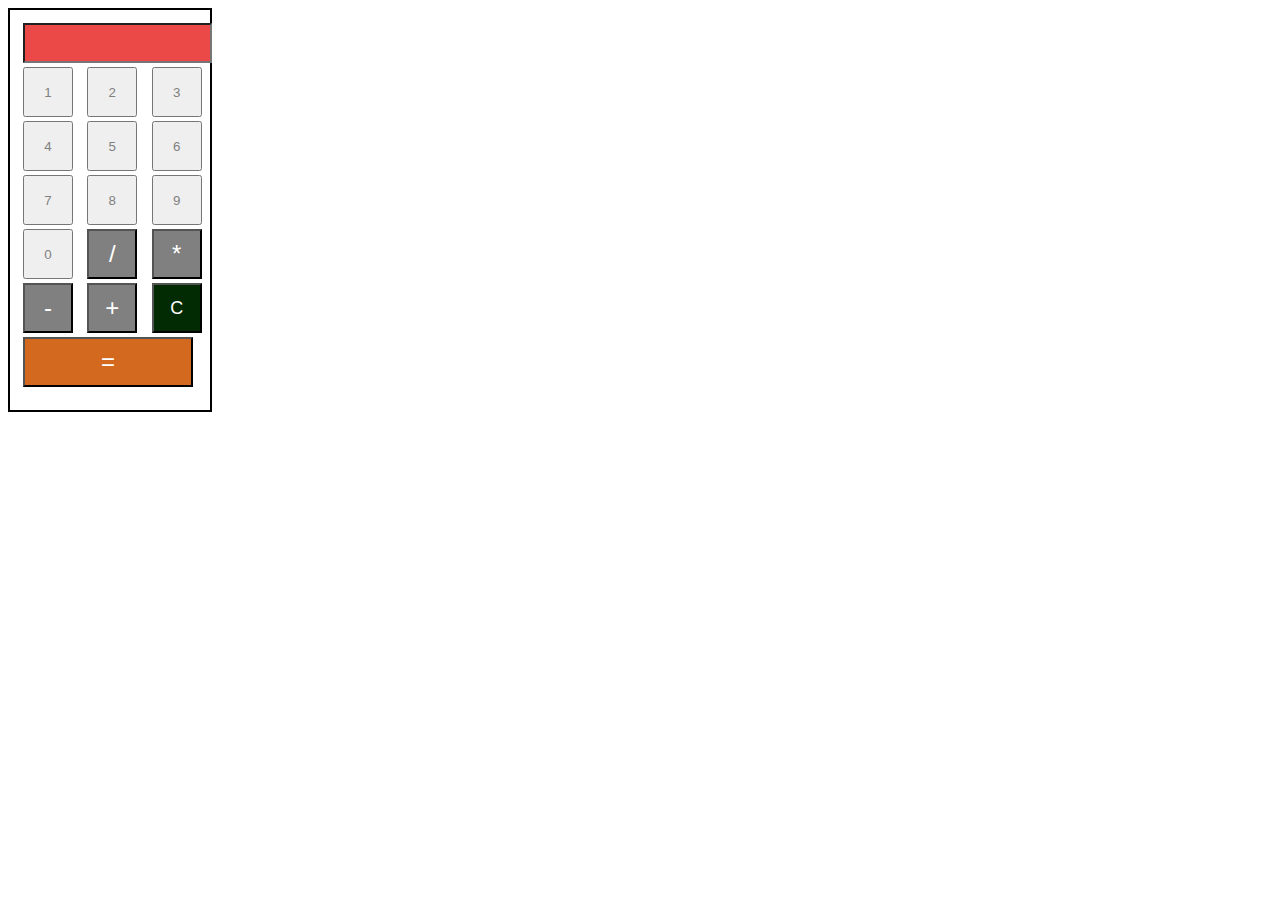
<file: calculator/index.html>
<html>
<head>
<!--style sheet for how to create calculator program-->
<link rel="stylesheet" href="style.css">
<script src="https://ajax.googleapis.com/ajax/libs/jquery/3.4.1/jquery.min.js"></script>

</head>
<body style="font-family:arial"> 
<div class="ui" align="center"> 
<table>
<tr>
<td colspan="3"><input type="text" class="numtxt" id="input"></td>
</tr>
<tr>
<td><button class="numBtn" value="1">1</button></td>
<td><button class="numBtn" value="2">2</button></td>
<td><button class="numBtn" value="3">3</button></td>
</tr>
<tr>
<td><button class="numBtn" value="4">4</button></td>
<td><button class="numBtn" value="5">5</button></td>
<td><button class="numBtn" value="6">6</button></td>
</tr>
<tr>
<td><button class="numBtn" value="7">7</button></td>
<td><button class="numBtn" value="8">8</button></td>
<td><button class="numBtn" value="9">9</button></td>
</tr>
<tr>
<td><button class="numBtn" value="0">0</button></td>
<td><button class="opBtn" value="/">/</button></td>
<td><button class="opBtn" value="*">*</button></td>
</tr>
<tr>
<td><button class="opBtn" value="-">-</button></td>
<td><button class="opBtn" value="+">+</button></td>
<td><button class="clrBtn"  value="c">C</button></td>
</tr>
<tr>
<td colspan="3"><button class="calBtn" value="=">=</button></td>
</tr>
</table>
</div>
<script src="script.js"></script>
</body>
</html>
</file>
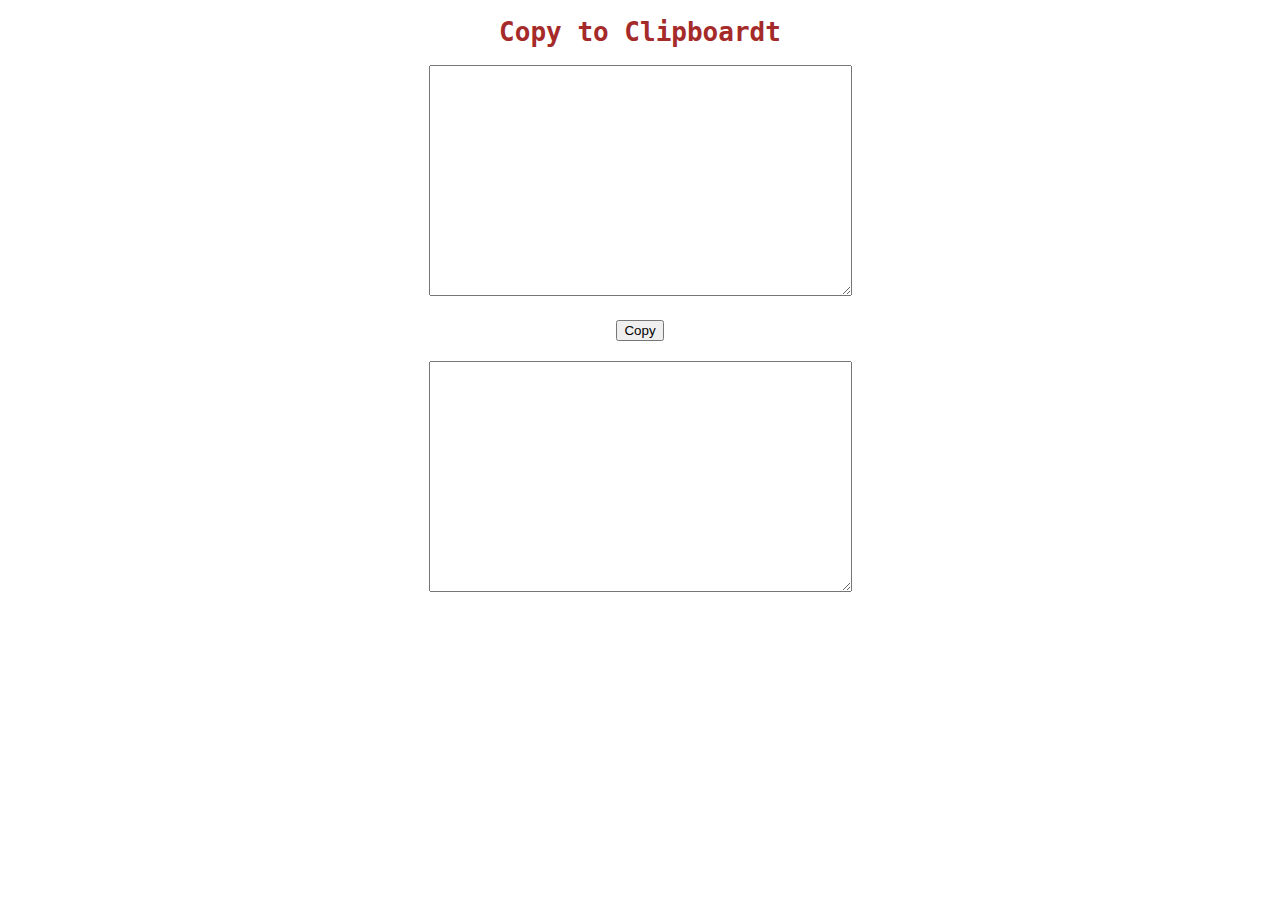
<file: copyToClipboard/index.html>
<!DOCTYPE html>
<html lang="en">
<head>
    <meta charset="UTF-8">
    <meta http-equiv="X-UA-Compatible" content="IE=edge">
    <meta name="viewport" content="width=device-width, initial-scale=1.0">
    <script src="https://code.jquery.com/jquery-3.6.0.js" integrity="sha256-H+K7U5CnXl1h5ywQfKtSj8PCmoN9aaq30gDh27Xc0jk=" crossorigin="anonymous"></script>
    <link rel="stylesheet" href="style.css">
    <title>Document</title>
</head>
<body>
    <h1>Copy to Clipboardt</h1>
    <div class="one">
        <textarea name="" id="inputuser" cols="50" rows="15"></textarea>
    </div>
    <div class="two">
        <button id="btn" onclick="myFunction()">Copy</button>
    </div>
    <div class="three">
         <textarea name="" id="texttwo" cols="50" rows="15"></textarea>
    </div>
    <script src="script.js"></script>
</body>
</html>
</file>
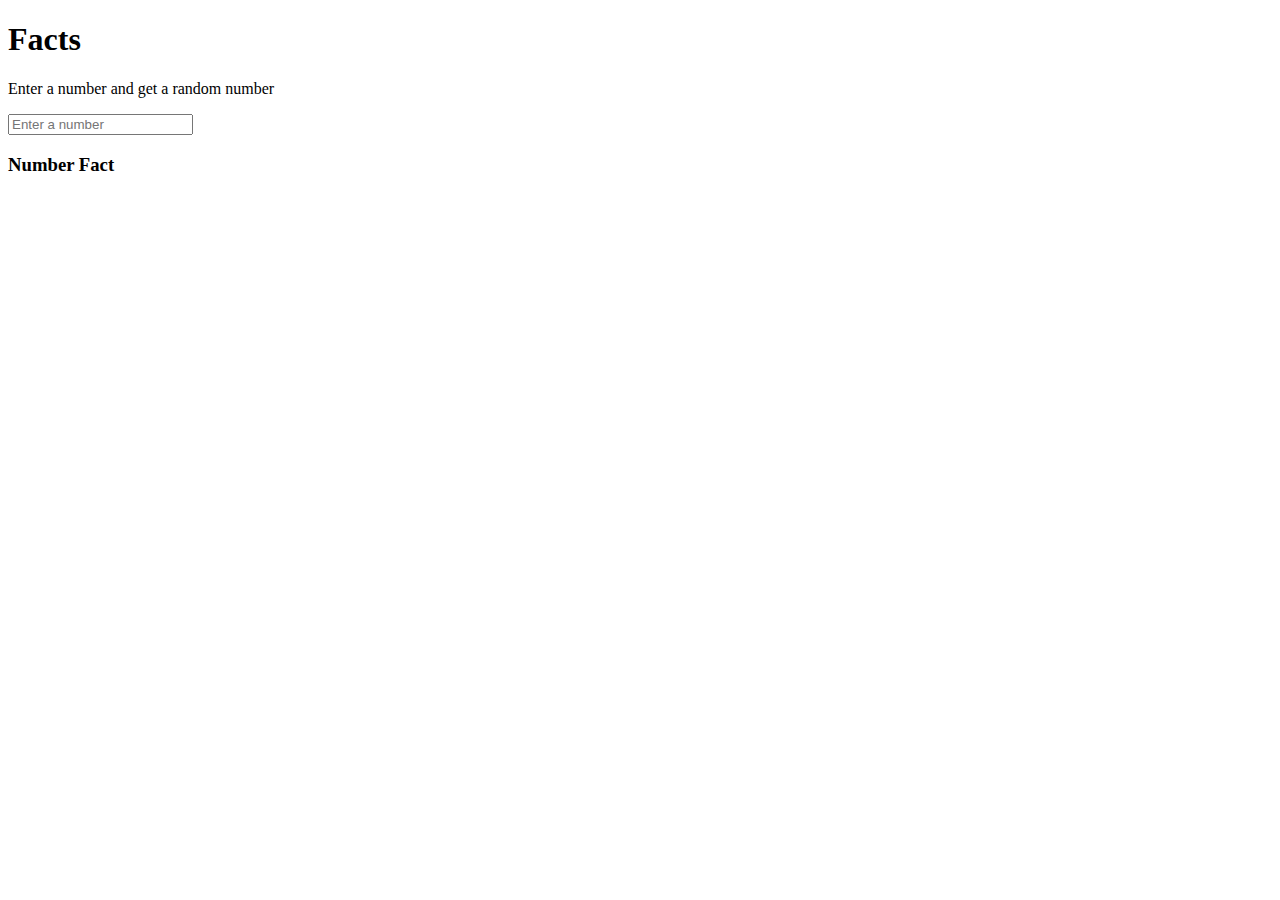
<file: numberAPI/index.html>
<!DOCTYPE html>
<html lang="en">
  <head>
    <meta charset="utf-8" />
    <meta name="viewport" content="width=device-width, initial-scale=1" />
    <link
      href="https://cdn.jsdelivr.net/npm/bootstrap@5.2.0-beta1/dist/css/bootstrap.min.css"
      rel="stylesheet"
      integrity="sha384-0evHe/X+R7YkIZDRvuzKMRqM+OrBnVFBL6DOitfPri4tjfHxaWutUpFmBp4vmVor"
      crossorigin="anonymous"
    />
    <style></style>
    <title>Document</title>
  </head>
  <body class="bg-dark">
    <div class="container">
      <div class="row">
        <div class="col-md-6 mx-auto">
          <div class="card bg-primary text-white mt-5 p-4">
            <h1>Facts</h1>
            <p>Enter a number and get a random number</p>
            <input
              type="number"
              class="form-control"
              id="numberInput"
              placeholder="Enter a number"
            />
            <div id="fact" class="card-body">
              <h3 class="card-title">Number Fact</h3>
              <p id="factText" class="card-text"></p>
            </div>
          </div>
        </div>
      </div>
    </div>
    <script>
      fact = document.querySelector("#fact");
      factText = document.querySelector("#factText");
      numberInput = document.querySelector("#numberInput");
      numberInput.addEventListener("input", getFactAjax);
      function getFactAjax() {
        let number = numberInput.value;
        if (number != "") {
          let xhr = new XMLHttpRequest();
          xhr.open("GET", "http://numbersapi.com/" + number);
          xhr.onload = function () {
            if (this.status == 200) {
              fact.style.display = "block";
            }
          };
          xhr.send();
        }
        getFactFetch(); 
      }
      function getFactFetch() {
        let number = numberInput.value;
        if (number != "") {
          fetch("http://numbersapi.com/" + number)
            .then((response) => response.text())
            .then((data) => {
              factText.innerText = data;
            })
            .catch((err) => console.log(err));
        }
      }
    </script>
  </body>
</html>
</file>
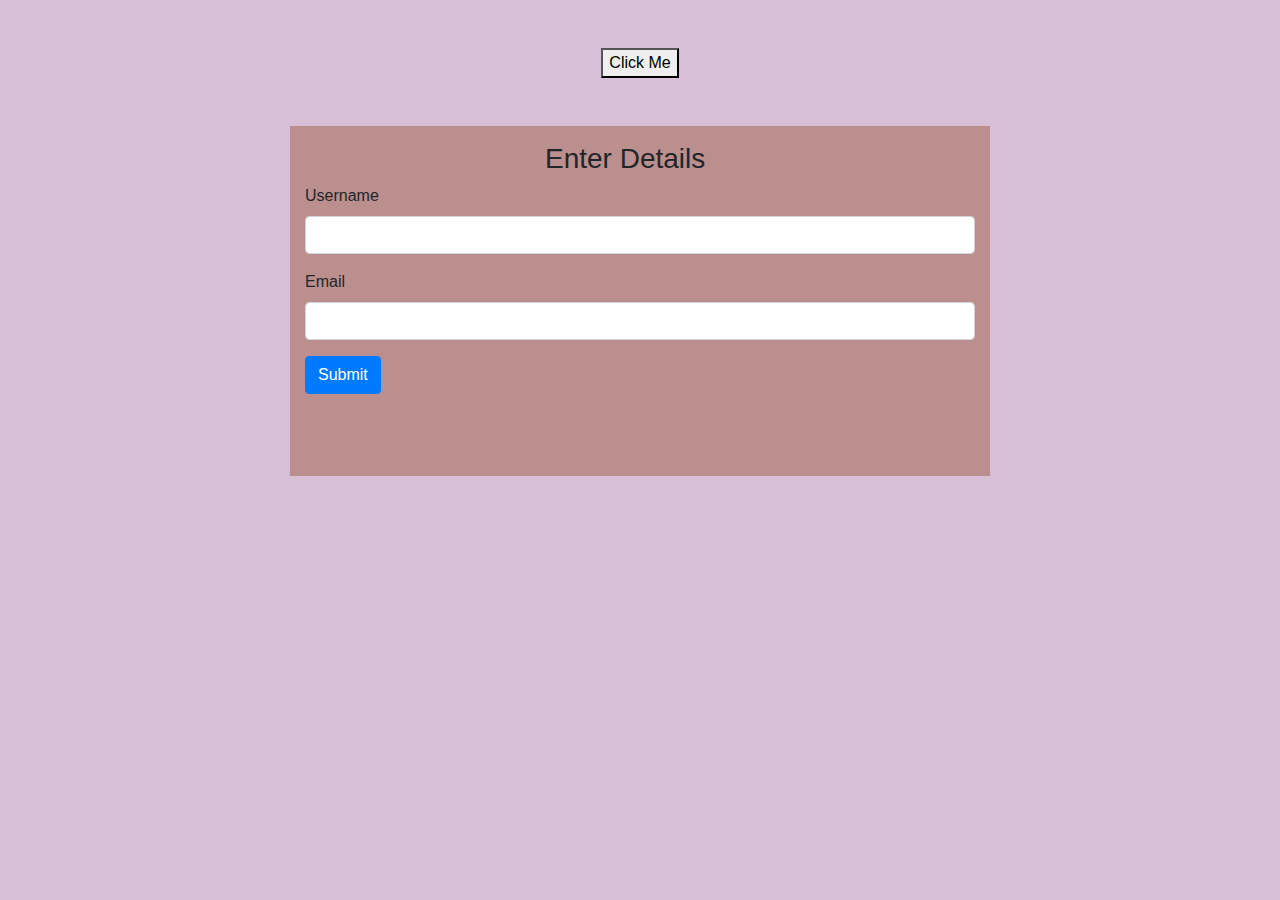
<file: popUp/index.html>
<!DOCTYPE html>
<html lang="en">

<head>
    <meta charset="UTF-8">
    <meta http-equiv="X-UA-Compatible" content="IE=edge">
    <meta name="viewport" content="width=device-width, initial-scale=1.0">
    <link rel="stylesheet" href="https://cdn.jsdelivr.net/npm/bootstrap@4.0.0/dist/css/bootstrap.min.css"
        integrity="sha384-Gn5384xqQ1aoWXA+058RXPxPg6fy4IWvTNh0E263XmFcJlSAwiGgFAW/dAiS6JXm" crossorigin="anonymous">
    <link rel="stylesheet" href="style.css">
    <link rel="stylesheet" href="https://cdnjs.cloudflare.com/ajax/libs/font-awesome/6.1.1/css/all.min.css"
        integrity="sha512-KfkfwYDsLkIlwQp6LFnl8zNdLGxu9YAA1QvwINks4PhcElQSvqcyVLLD9aMhXd13uQjoXtEKNosOWaZqXgel0g=="
        crossorigin="anonymous" referrerpolicy="no-referrer" />

    <title>PopUpAssignment</title>

</head>

<body>
    <div class="text-center mt-5">
        <button class="clicks"> Click Me</button>
    </div>

    <div class="container mt-5" id="box">
        <div class="head">
            <h3 class="text-center pt-3">Enter Details</h3>
            <i class="fas fa-close fa-xl pt-sm-1" id="cross"> </i>
        </div>
        <form action="#">
            <div class="form-group">
                <label for="Username">Username</label>
                <input type="text" id="username" class="form-control">
                <h5 id="usernamevalidation"></h5>
            </div>

            <div class="form-group">
                <label for="Email">Email</label>
                <input type="email" id="email" class="form-control">
                <h5 id="emailvalidation"></h5>
            </div>

            <input type="button" value="Submit" class="btn btn-primary submission">
        </form>

    </div>

    <script src="https://code.jquery.com/jquery-3.6.0.js"
        integrity="sha256-H+K7U5CnXl1h5ywQfKtSj8PCmoN9aaq30gDh27Xc0jk=" crossorigin="anonymous"></script>
    <script src="script.js"></script>
</body>

</html>
</file>
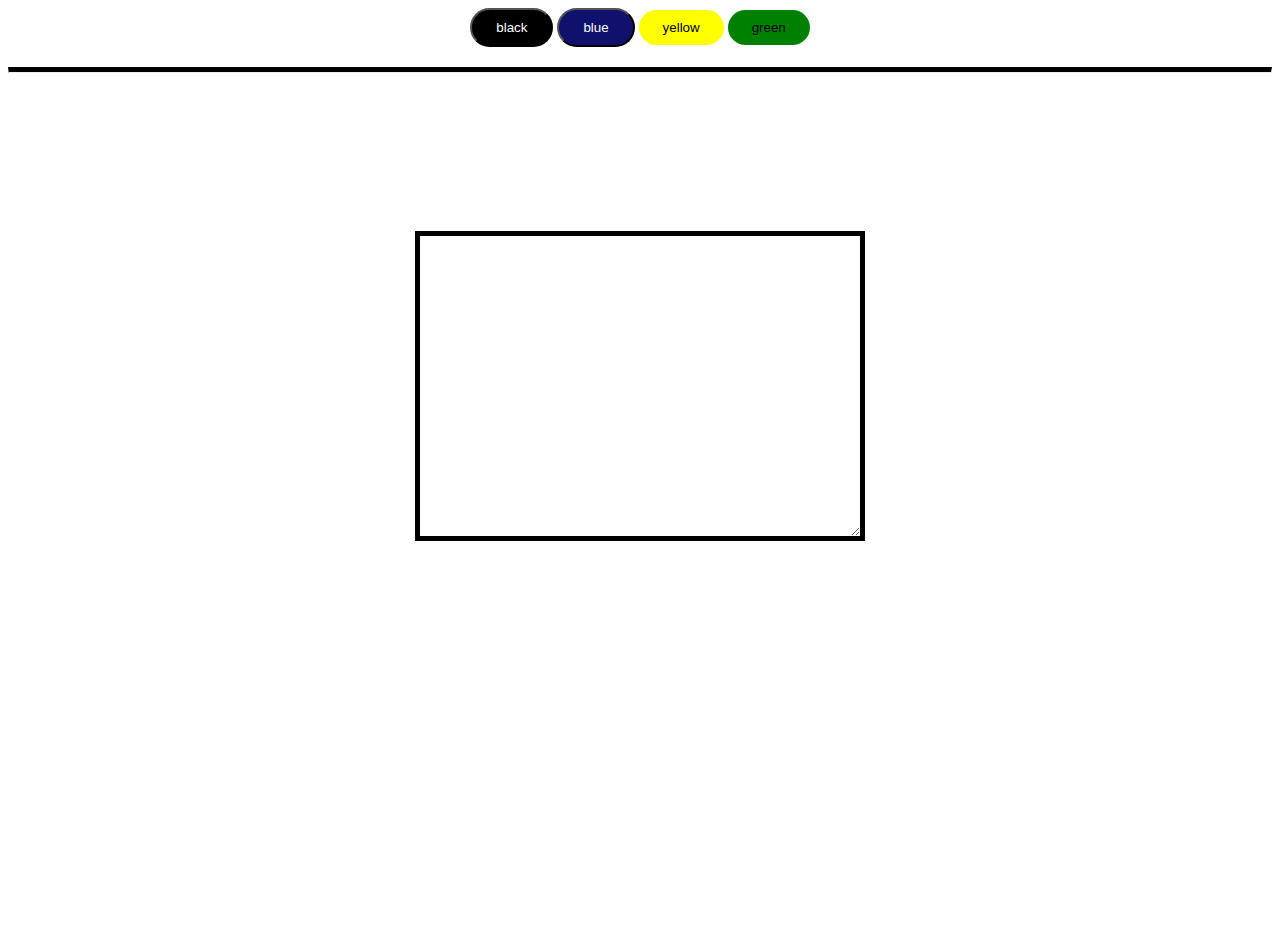
<file: theme-changer/index.html>
<!DOCTYPE html>
<html lang="en">
<head>
    <meta charset="UTF-8">
    <meta http-equiv="X-UA-Compatible" content="IE=edge">
    <meta name="viewport" content="width=device-width, initial-scale=1.0">
    <title>Document</title>
    
   
    <link rel="stylesheet" href="style.css">
    

</head>
<body>
    <div class="buttons">
        <button onclick="setblack()" class="b1" >black</button>
        <button onclick="setblue()" class="b2">blue</button>
        <button onclick="setyellow()" class="b3">yellow</button>
        <button onclick="setgreen()" class="b4">green</button>
        <hr class="line">
     </div>   
    
    <div class="content" id="contentid">
        <div class="textarea" id="tarea"><textarea id="textid"></textarea>
        </div>
    </div>
    <script src="script.js"></script>

</body>
</html>
</file>
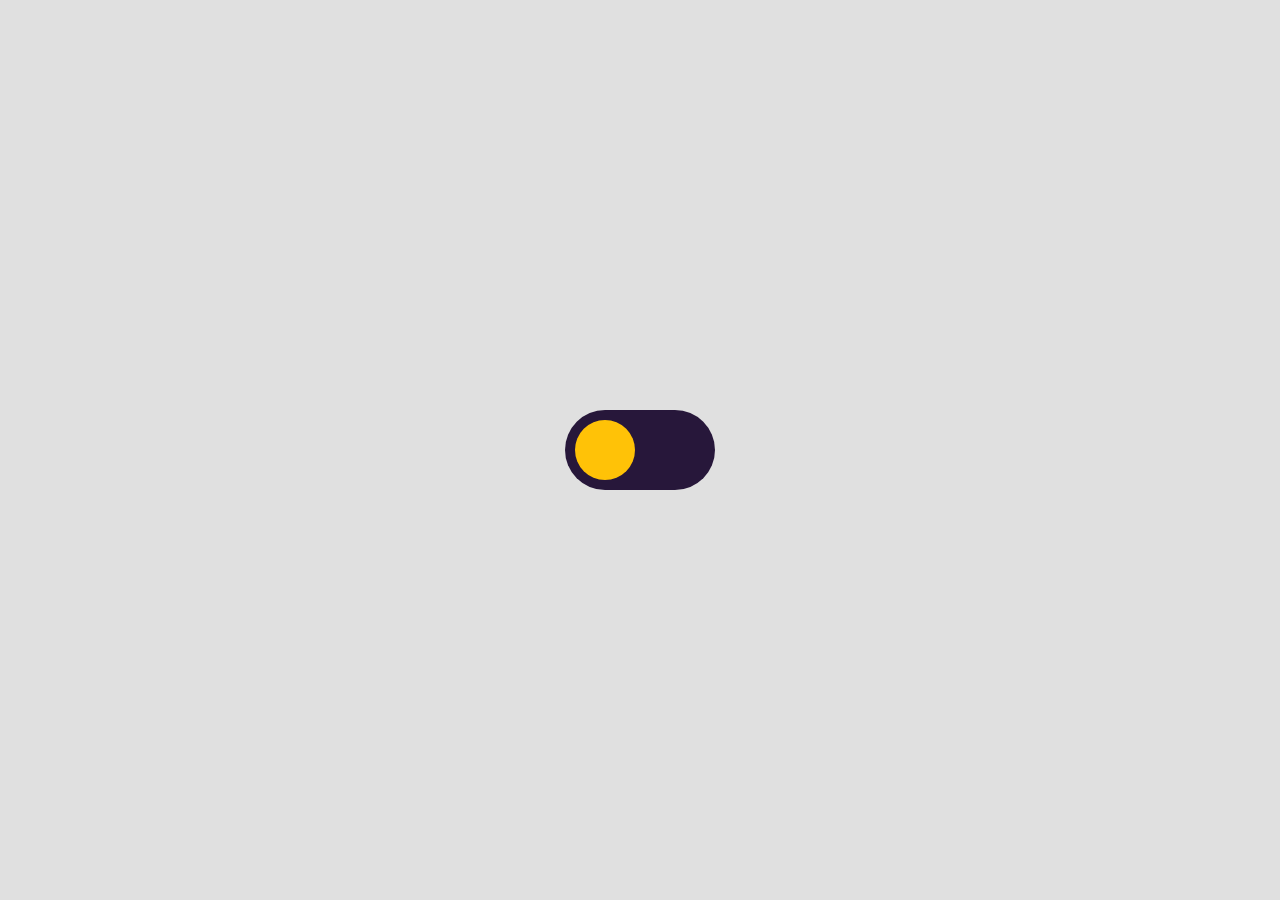
<file: themeChanger/index.html>
<html lang="en">
  <head>
    <meta charset="UTF-8" />
    <meta http-equiv="X-UA-Compatible" content="IE=edge" />
    <meta name="viewport" content="width=device-width, initial-scale=1.0" />
    <title>Dark Theme Switch Animation</title>
    <!-- stylesheet -->
    <link rel="stylesheet" href="style.css" />
  </head>
  <body>
    <div class="radio-btn">
      <div class="radio-inner"></div>
    </div>

    <!-- jQuery CDN Link -->
    <script src="https://ajax.googleapis.com/ajax/libs/jquery/3.6.0/jquery.min.js"></script>
    <!-- Custom js -->
    <script src="script.js"></script>
  </body>
</html>
</file>
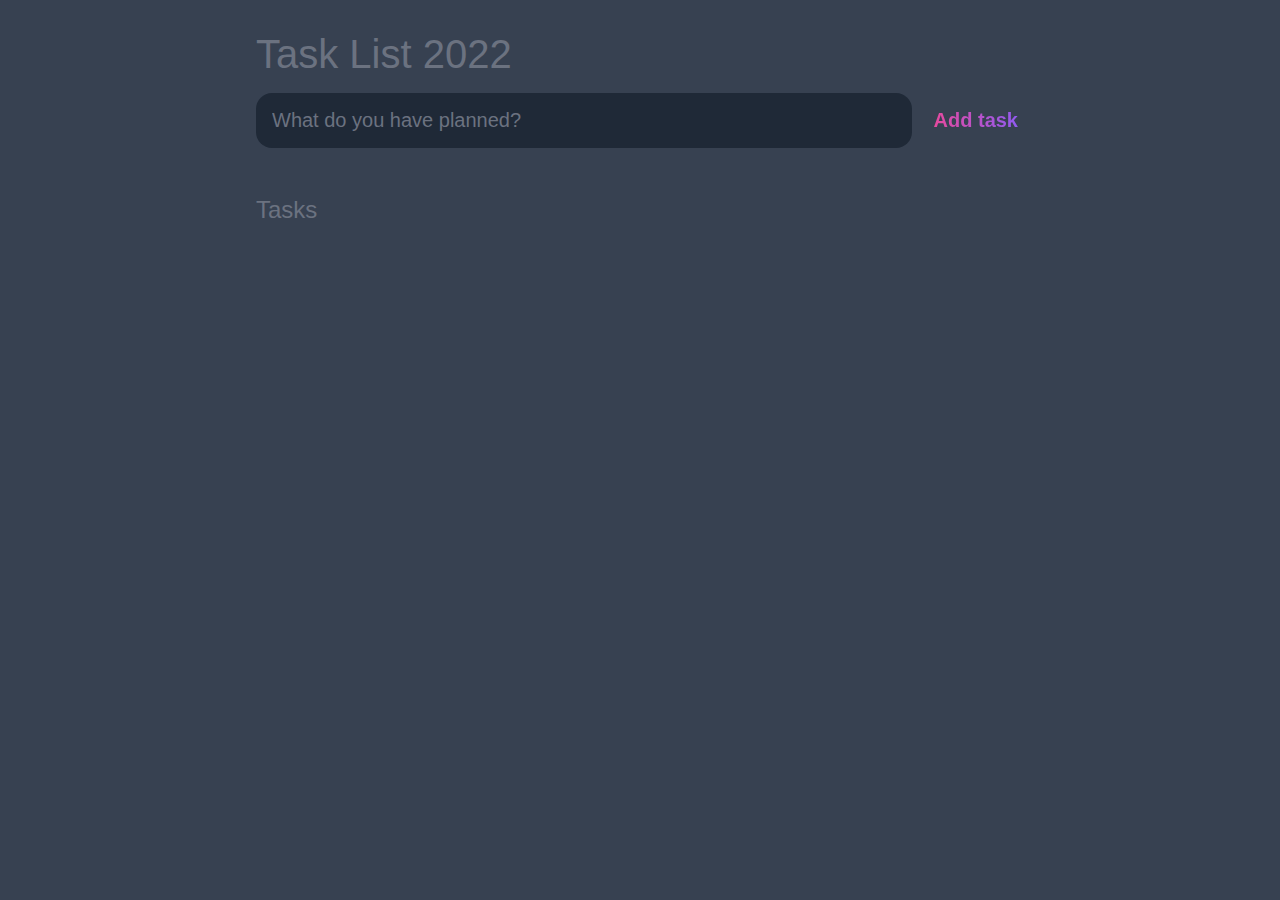
<file: TODO/index.html>
<!DOCTYPE html>
<html lang="en">
<head>
	<meta charset="UTF-8">
	<meta http-equiv="X-UA-Compatible" content="IE=edge">
	<meta name="viewport" content="width=device-width, initial-scale=1.0">
	<title>Task List 2022</title>

	<link rel="stylesheet" href="main.css" />
</head>
<body>
	
	<header>
		<h1>Task List 2022</h1>
		<form id="new-task-form">
			<input 
				type="text" 
				name="new-task-input" 
				id="new-task-input" 
				placeholder="What do you have planned?" />
			<input 
				type="submit"
				id="new-task-submit" 
				value="Add task" />
		</form>
	</header>
	<main>
		<section class="task-list">
			<h2>Tasks</h2>

			<div id="tasks">

				<!-- <div class="task">
					<div class="content">
						<input 
							type="text" 
							class="text" 
							value="A new task"
							readonly>
					</div>
					<div class="actions">
						<button class="edit">Edit</button>
						<button class="delete">Delete</button>
					</div>
				</div> -->

			</div>
		</section>
	</main>

	<script src="main.js"></script>
</body>
</html>
</file>
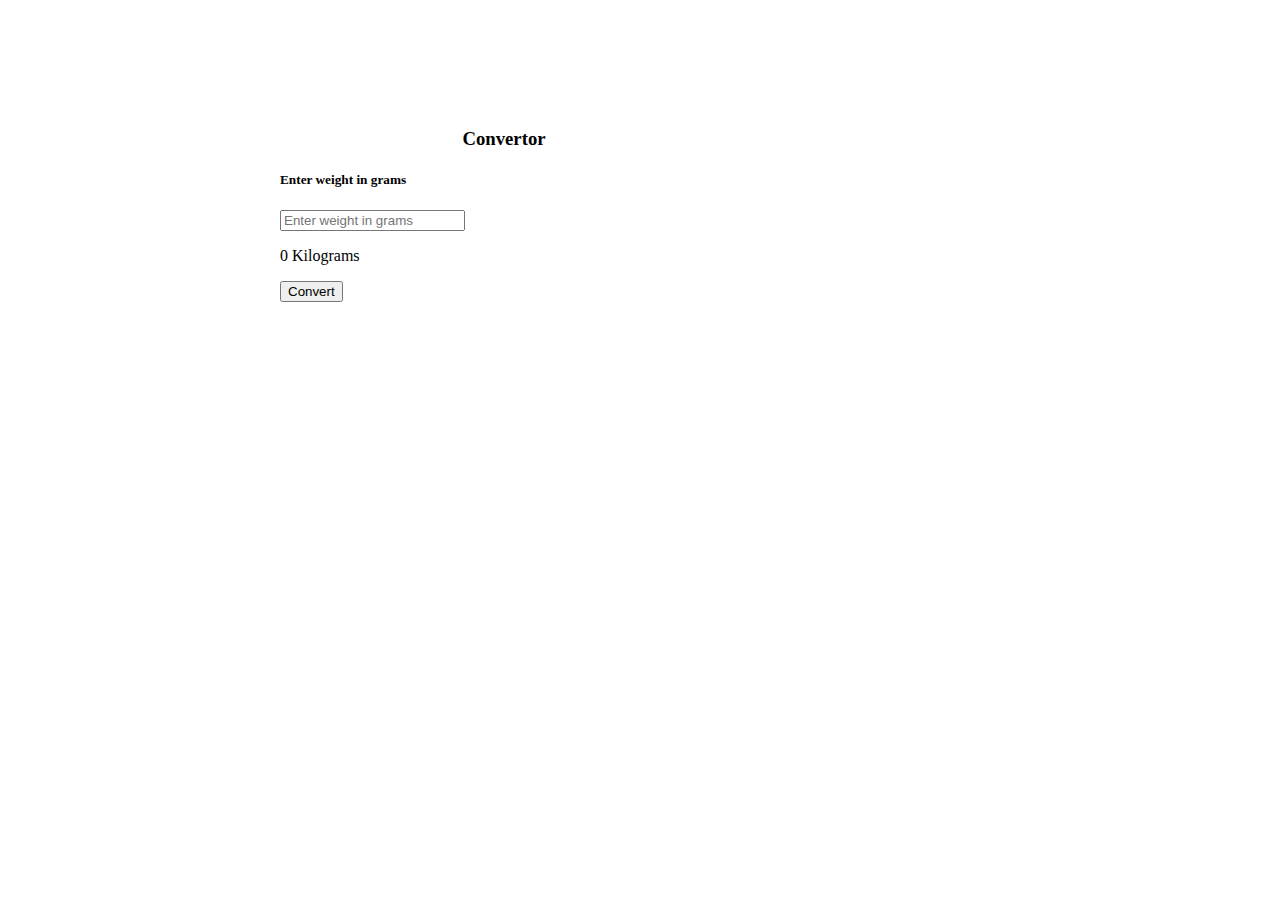
<file: weight-converter/index.html>
<!DOCTYPE html>
<html lang="en">

<head>
    <meta charset="UTF-8">
    <meta http-equiv="X-UA-Compatible" content="IE=edge">
    <meta name="viewport" content="width=device-width, initial-scale=1.0">
    <title>Weight Converter</title>
    <link href="https://cdn.jsdelivr.net/npm/bootstrap@5.0.2/dist/css/bootstrap.min.css" rel="stylesheet"
        integrity="sha384-EVSTQN3/azprG1Anm3QDgpJLIm9Nao0Yz1ztcQTwFspd3yD65VohhpuuCOmLASjC" crossorigin="anonymous">
</head>

<body>
    
    <div class="card bg-info" style="width: 28rem;margin-top:8rem; margin-left:17rem;">
        <h3>
            <center>Convertor</center>
        </h3>
        <div class="card-body">
            <h5 class="card-title">Enter weight in grams</h5>
            <input type="text" placeholder="Enter weight in grams" id="wt">
            <p id="result">0 Kilograms</p>
            <button class="btn btn-dark" onclick="convert()"> Convert</button>
        
        </div>
        <script>
        function convert(){
            var input=document.getElementById('wt').value;
            if(input=='') alert("Please enter input");
            else{
            var output=input/1000.0;
            document.getElementById('result').innerHTML=`${output} kg`;
            }
        }
        </script>
</body>

</html>
</file>
<file: calculator/style.css>
.ui {
    background-color: white;
    width:180px;
    height:380px;
    border-style:solid;
    border-width:2px;
    padding:10px;
  }
  
  .numBtn {
    color: gray;
    width: 50px;
    height: 50px;
  } 
  .opBtn {
    background-color: gray;
    color:white;
    font-size:24px;
    width: 50px;
    height: 50px;
  }
  .calBtn {
    background-color:chocolate;
    color:white;
    font-size:24px;
    width:170px;;
    height: 50px;
  } 
  .clrBtn {
    background-color: rgb(3, 43, 3);
    color:white;
    font-size:18px;
    width: 50px;
    height: 50px;
  } 
  .numtxt
  {
    background-color: rgb(235, 72, 72);
    color:white;
    font-size:14;
    height: 40px;
    text-align:right;}
</file>
<file: copyToClipboard/style.css>
h1{
    text-align: center;
    font-family:monospace;
    color: brown;
    
}
.one,.two,.three{
    text-align: center;
    font-family: Cambria, Cochin, Georgia, Times, 'Times New Roman', serif;
    color: blueviolet;
}
.two,.three{
    margin-top: 20px;
    color: dodgerblue;
}
</file>
<file: popUp/style.css>
#box {
    background-color:rosybrown;
    height: 350px;
    width: 700px;
    visibility: visible; 
}

body {
background-color:thistle;
}

h3 {
    margin-left: 15rem;
}

#cross {
    cursor: pointer;
    color: black;
}

.head {
    align-items: center;
    display: flex;
    justify-content: space-between
}

#box.show {
    visibility: visible;
}
</file>
<file: theme-changer/style.css>
.buttons{
    text-align: center;
}
.line{
    border-top: 5px solid black;
    margin-top: 20px;
  
}
.b1{
    
    background-color: #000000;
    color: white;
    padding: 10px 24px;
    cursor: pointer;
    border-radius: 25px;
}
.b2 {
    
    background-color: rgb(16, 16, 109);
    color:white;
    padding: 10px 24px;
    cursor: pointer;
    border-radius: 25px;
}
.b3 {
    
    background-color: yellow;
    border: 1px grey;
    color: black;
    padding: 10px 24px;
    cursor: pointer;
    border-radius: 25px;
}
.b4 {
    
    background-color: green;
    border: 1px grey;
    color: black;
    padding: 10px 24px;
    cursor: pointer;
    border-radius: 25px;
}
.content {
    text-align: center;
    width: 100%;
    height: 93.5vh;
    background-color: rgb(255, 255, 255);
}

.textarea {
    padding-top: 150px;
    width: 600px;
    height: 400px;
    margin-left: auto;
    margin-right: auto;

}

textarea {

    width: 70%;
    height: 70%;
    background-color: rgb(255, 255, 255);
    border: 5px solid rgb(0, 0, 0);
    font-size: 24px;
    padding: 10px;
}
</file>
<file: themeChanger/style.css>
* {
    margin: 0;
    padding: 0;
    box-sizing: border-box;
  }
  
  body {
    margin: 0;
    padding: 0;
    min-height: 100vh;
    background-color: #e0e0e0;
    display: flex;
    align-items: center;
    justify-content: center;
    transition: all 0.6s;
  }
  
  body.dark {
    background-color: #030205;
  }
  
  .radio-btn {
    width: 150px;
    height: 80px;
    padding: 10px;
    background-color: #27173a;
    border-radius: 50px;
    overflow: hidden;
    cursor: pointer;
  }
  
  .radio-btn .radio-inner {
    position: relative;
    width: 60px;
    height: 60px;
    background-color: #ffc207;
    border-radius: 50%;
    transition: all 0.6s;
  }
  
  .radio-btn .radio-inner::before {
    content: "";
    position: absolute;
    top: 0;
    left: -60%;
    width: 100%;
    height: 100%;
    background-color: #27173a;
    border-radius: 50%;
    transform: scale(0);
    transition: all 0.6s;
  }
  
  .radio-btn .radio-inner.active {
    transform: translateX(calc(150px - 80px));
  }
  
  .radio-btn .radio-inner.active::before {
    left: -25px;
    transform: scale(1);
  }
</file>
<file: TODO/main.css>
:root {
	--dark: #374151;
	--darker: #1F2937;
	--darkest: #111827;
	--grey: #6B7280;
	--pink: #EC4899;
	--purple: #8B5CF6;
	--light: #EEE;
}

* {
	margin: 0;
	box-sizing: border-box;
	font-family: "Fira sans", sans-serif;
}

body {
	display: flex;
	flex-direction: column;
	min-height: 100vh;
	color: #FFF;
	background-color: var(--dark);
}

header {
	padding: 2rem 1rem;
	max-width: 800px;
	width: 100%;
	margin: 0 auto;
}

header h1{ 
	font-size: 2.5rem;
	font-weight: 300;
	color: var(--grey);
	margin-bottom: 1rem;
}

#new-task-form {
	display: flex;;
}

input, button {
	appearance: none;
	border: none;
	outline: none;
	background: none;
}

#new-task-input {
	flex: 1 1 0%;
	background-color: var(--darker);
	padding: 1rem;
	border-radius: 1rem;
	margin-right: 1rem;
	color: var(--light);
	font-size: 1.25rem;
}

#new-task-input::placeholder {
	color: var(--grey);
}

#new-task-submit {
	color: var(--pink);
	font-size: 1.25rem;
	font-weight: 700;
	background-image: linear-gradient(to right, var(--pink), var(--purple));
	-webkit-background-clip: text;
	-webkit-text-fill-color: transparent;
	cursor: pointer;
	transition: 0.4s;
}

#new-task-submit:hover {
	opacity: 0.8;
}

#new-task-submit:active {
	opacity: 0.6;
}

main {
	flex: 1 1 0%;
	max-width: 800px;
	width: 100%;
	margin: 0 auto;
}

.task-list {
	padding: 1rem;
}

.task-list h2 {
	font-size: 1.5rem;
	font-weight: 300;
	color: var(--grey);
	margin-bottom: 1rem;
}

#tasks .task {
	display: flex;
	justify-content: space-between;
	background-color: var(--darkest);
	padding: 1rem;
	border-radius: 1rem;
	margin-bottom: 1rem;
}

.task .content {
	flex: 1 1 0%;
}

.task .content .text {
	color: var(--light);
	font-size: 1.125rem;
	width: 100%;
	display: block;
	transition: 0.4s;
}

.task .content .text:not(:read-only) {
	color: var(--pink);
}

.task .actions {
	display: flex;
	margin: 0 -0.5rem;
}

.task .actions button {
	cursor: pointer;
	margin: 0 0.5rem;
	font-size: 1.125rem;
	font-weight: 700;
	text-transform: uppercase;
	transition: 0.4s;
}

.task .actions button:hover {
	opacity: 0.8;
}

.task .actions button:active {
	opacity: 0.6;
}

.task .actions .edit {
	background-image: linear-gradient(to right, var(--pink), var(--purple));
	-webkit-background-clip: text;
	-webkit-text-fill-color: transparent;
}

.task .actions .delete {
	color: crimson;
}
</file>
